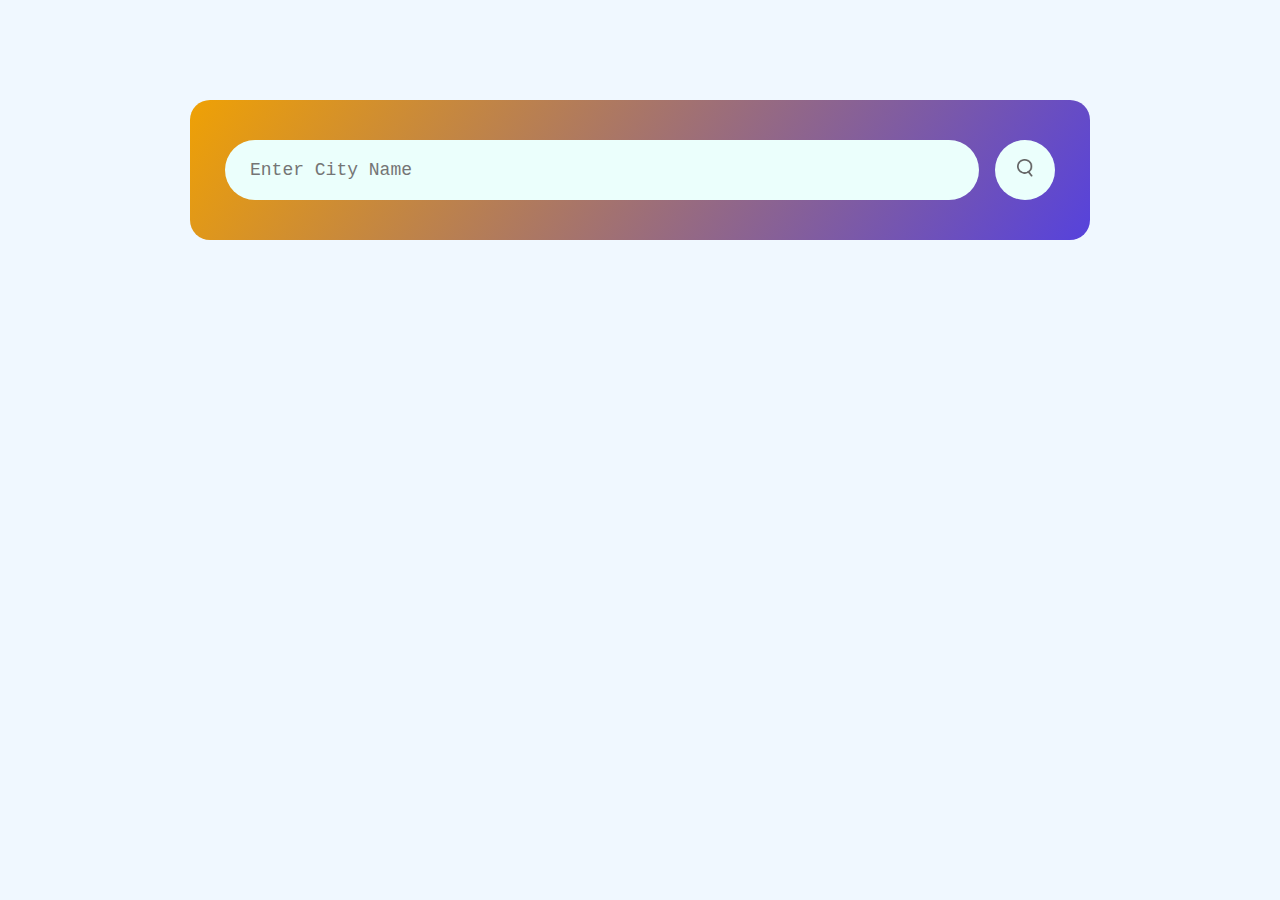
<file: project1/index.html>
<!DOCTYPE html>
<html lang="en">
<head>
    <meta charset="UTF-8">
    <meta http-equiv="X-UA-Compatible" content="IE=edge">
    <meta name="viewport" content="width=device-width, initial-scale=1.0">
    <link rel="stylesheet" href="main.css">
    <title>weather app</title>
</head>
<body>
    <div class="card">
        <div class="search">
            <input type="text" id="cityInput" placeholder="Enter City Name" spellcheck="false"/>
            <button><img src="images/search.png" ></button>
        </div>
        <div class="error">
            <p>Invalid City Name</p>
        </div>
        <div class="weather">
            <img src="images/rain.png" class="weather-icon" alt="weather-icon">
            <h1 class="temp">0°c</h1>
            <h2 class="city">Toronto</h2>
            <div class="details">
                <div class="col">
                    <img src="images/humidity.png" alt="humid">
                    <div>
                        <p class="humidity">50%</p>
                        <p>Humidity</p>
                    </div>
                </div>
                <div class="col">
                    <img src="images/wind.png" alt="windy">
                    <div>
                        <p class="wind">15 Km/h</p>
                        <p>Wind</p>
                    </div>
                </div>
            </div>
        </div>
    </div>
    <script>

        const apiKey = "b4580a850b4d94550709b9fe113b3524";
        const apiUrl = "https://api.openweathermap.org/data/2.5/weather?units=metric&q=";

        const searcBox= document.querySelector(".search input");
        const searcBtn= document.querySelector(".search button");
        const weatherIcon= document.querySelector(".weather-icon");

        async function checkweather(city){
            const response = await fetch(apiUrl + city + `&appid=${apiKey}`);
           
           if(response.status == 404){
            document.querySelector('.error').style.display = "block";
            document.querySelector('.weather').style.display = "none";
           }else{
            }

            var data = await response.json();
            console.log(data);

            document.querySelector(".city").innerHTML = data.name;
            document.querySelector(".temp").innerHTML = Math.round(data.main.temp) + "°c";
            document.querySelector(".humidity").innerHTML = data.main.humidity + "%";
            document.querySelector(".wind").innerHTML = data.wind.speed + "Km/h";
        
        if(data.weather[0].main == "Clouds"){
            weatherIcon.src ="images/clouds.png";
        }
        else if(data.weather[0].main == "Clear"){
            weatherIcon.src ="images/clear.png";
        }
        else if(data.weather[0].main == "Rain"){
            weatherIcon.src ="images/rain.png";
        }
        else if(data.weather[0].main == "Drizzle"){
            weatherIcon.src ="images/drizzle.png";
        }
        else if(data.weather[0].main == "Mist"){
            weatherIcon.src ="images/mist.png";
        }

        document.querySelector(".weather").style.display = "block";
        document.querySelector('.error').style.display = "none";
           
    }

        searcBtn.addEventListener("click", ()=>{
                    checkweather(searcBox.value);
        })

    </script>
</body>
</html>
</file>
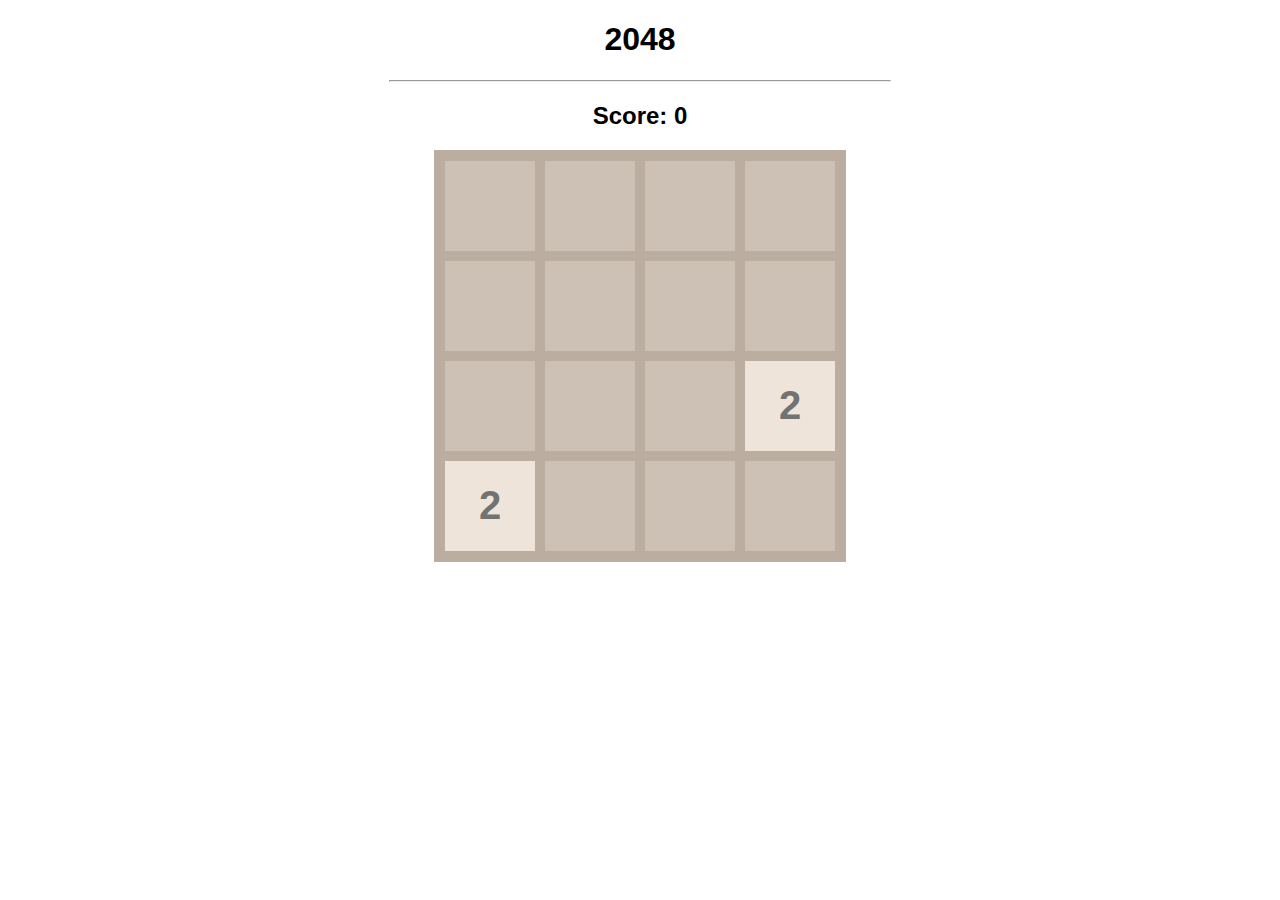
<file: proejct 2/2048.html>
<!DOCTYPE html>
<html lang="en">
<head>
    <meta charset="UTF-8">
    <meta http-equiv="X-UA-Compatible" content="IE=edge">
    <meta name="viewport" content="width=device-width, initial-scale=1.0">
    <title>2048</title>
    <link rel="stylesheet" href="2048.css">
    <script src="2048.js"></script>
</head>
<body>
    <h1>2048</h1>
    <hr>
    <h2>Score: <span id="score">0</span></h2>
    <div id="board">
<!-- board will be populated by JavaScript -->
    </div>
    
</body>
</html>
</file>
<file: project1/main.css>
* {
    margin: 0;
    padding: 0;
    font-family: 'Courier New', Courier, monospace;
    box-sizing: border-box;
}

body {
    background-color: aliceblue;
}

.card {
    width: 95%;
    max-width: 470px;
    margin: 100px auto 0;
    border-radius: 20px;
    padding: 40px 35px;
    text-align: center;
    background: linear-gradient(125deg, #efa105, #5642dc);
    color: #fff;
}

.search {
    width: 100%;
    display: flex;
    flex-wrap: wrap; /* Allow search elements to wrap to the next line */
    align-items: center;
    justify-content: space-between;
}

.search input {
    border: 0;
    outline: 0;
    background-color: #ebfffc;
    color: #555;
    padding: 10px 25px;
    height: 60px;
    border-radius: 30px;
    flex: 1;
    margin-right: 16px;
    font-size: 18px;
}

.search button {
    border: 0;
    outline: 0;
    background-color: #ebfffc;
    border-radius: 50%;
    width: 60px;
    height: 60px;
    cursor: pointer;
}

.search button img {
    width: 16px;
}

.weather-icon {
    width: 100%;
    max-width: 170px;
    margin-top: 30px;
}

.weather h1 {
    font-size: 80px;
    font-weight: 500;
}

.weather h2 {
    font-size: 40px;
    font-weight: 400;
    margin-top: -10px;
}

.details {
    display: flex;
    flex-wrap: wrap; /* Allow details elements to wrap to the next line */
    align-items: center;
    justify-content: space-between;
    padding: 0 20px;
    margin-top: 50px;
}

.col {
    display: flex;
    align-items: center;
    text-align: left;
    margin-bottom: 10px; /* Add margin between details columns */
}

.col img {
    width: 40px;
    margin-right: 10px;
}

.humidity,
.wind {
    font-size: 28px;
    margin: 10px;
}

.weather {
    display: none;
}

.error {
    text-align: left;
    margin-left: 10px;
    font-size: 14px;
    margin-top: 10px;
    display: none;
}

/* Media queries for responsiveness */
@media (max-width: 600px) {
    .search {
        flex-direction: column;
        align-items: stretch;
    }

    .search input,
    .search button {
        width: 100%;
        margin-right: 0;
        margin-bottom: 10px;
    }

    .details .col {
        width: 100%;
    }
}

/* Additional media queries for tablet and PC */
@media (min-width: 601px) and (max-width: 1024px) {
    .card {
        max-width: 80%;
    }
}

@media (min-width: 1025px) {
    .card {
        max-width: 900px;
    }
}
</file>
<file: proejct 2/2048.css>
body{
    font-family: Arial, Helvetica, sans-serif;
    text-align: center;
}

hr{
    width: 500px;
}

#board{
    width: 400px;
    height: 400px;
    background-color: #cdc1b5;
    border: 6px solid #bbada0;
    margin: 0 auto;
    display: flex;
    flex-wrap: wrap;
}
.tile{
    width: 90px;
    height: 90px;
    border: 5px solid #bbada0;
    font-size: 40px;
    font-weight: bold;
    display: flex;
    justify-content: center;
    align-items: center;
}
.x2{
    background-color: #eee4da;
    color: #727371;
}
.x4{
    
    background-color: #ece0ca;
    color: #727371;
}
.x8{
    background-color: #f4b17a;
    color: white;
}
.x16{
    background-color: #f59575;
    color: white;
}
.x32{
    background-color: #f57c5f;
    color: white;
}
.x64{
    background-color: #f65d3b;
    color: white;
}
.x128{
    background-color: #edce71;
    color: white;
}
.x256{
    background-color: #edcc63;
    color: white;
}
.x512{
    background-color: #edc651;
    color: white;
}
.x1024{
    background-color: #eec744;
    color: white;
}
.x2048{
    background-color: #ecc230;
    color: white;
}
.x4096{
    background-color: #fe3d3d;
    color: white;
}
.x8192{
    background-color: #ff2028;
    color: white;
}
</file>
